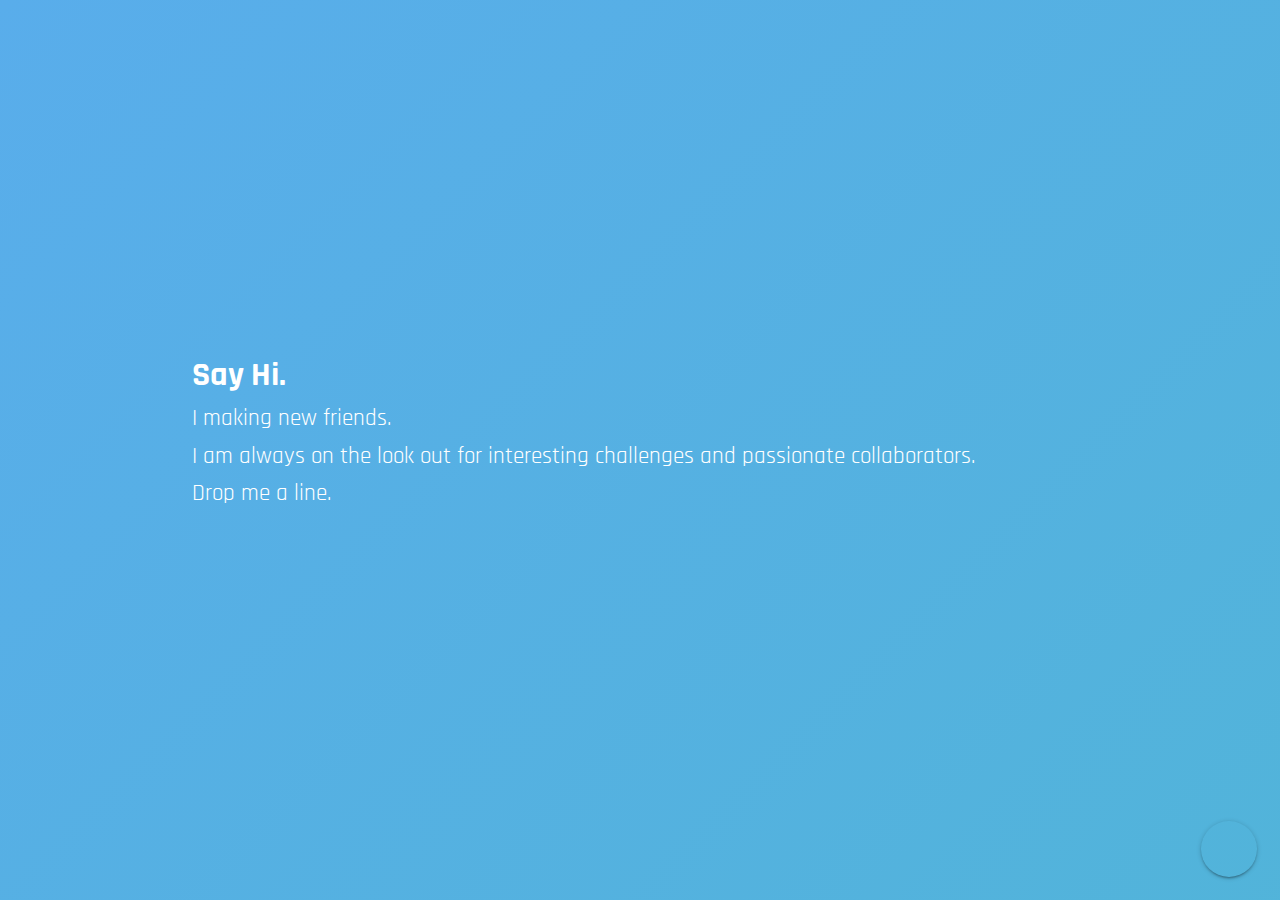
<file: contact.html>
<!DOCTYPE html>
<html lang="en">
<head>
    <meta charset="UTF-8">
    <meta name="viewport" content="width=device-width, initial-scale=1.0">
    <meta http-equiv="X-UA-Compatible" content="ie=edge">
    <title>Sharon Chien</title>
    <link rel="stylesheet" href="assets/css/reset.css">
    <link rel="stylesheet" href="https://use.fontawesome.com/releases/v5.8.0/css/all.css" integrity="sha384-Mmxa0mLqhmOeaE8vgOSbKacftZcsNYDjQzuCOm6D02luYSzBG8vpaOykv9lFQ51Y" crossorigin="anonymous">
    <link href="https://fonts.googleapis.com/icon?family=Material+Icons" rel="stylesheet">
    <link rel="stylesheet" href="https://cdnjs.cloudflare.com/ajax/libs/materialize/1.0.0/css/materialize.min.css">    <link rel="stylesheet" href="assets/css/style.css">
    <link rel="shortcut icon" href="assets/images/favicon.ico" type="image/x-icon">
</head>
<body class="waveBG">
    <div class="container">
        <div class="fixed-action-btn">
            <a class="btn-floating btn-large">
                    <i class="fas fa-bars"></i>Menu
            </a>
            <ul>
                    <li><a class="btn-floating" href="./contact.html"><i class="fas fa-paper-plane"></i>Contact</a></li>
                    <li><a class="btn-floating" href="./work.html"><i class="fas fa-briefcase" ></i>Work</a></li>
                    <li><a class="btn-floating" href="./profile.html"><i class="fas fa-portrait"></i>About Me</a></li>
                <li><a class="btn-floating" href="./index.html"><i class="fas fa-igloo"></i>Home</a></li>
            </ul>
        </div>
        <div class="contact">
            <h4>Say Hi.</h4>
            <p>I <i class="fas fa-heart link"></i> making new friends.</p>
            <p>I am always on the look out for interesting challenges and passionate collaborators.</p>
            <p>Drop me a line.</p>
            <br>
            <a class="linkBTN" href="mailto:sharon.s.c.chien@gmail.com"><i class="fas fa-envelope-open-text"></i></a>
            <a class="linkBTN" href="https://www.linkedin.com/in/sharonchien/"><i class="fab fa-linkedin"></i></a>
            <a class="linkBTN" href="https://github.com/Kinla"><i class="fab fa-github"></i></a>
 
        </div>
    </div>      
 

    <script src="https://code.jquery.com/jquery-3.3.1.slim.min.js" integrity="sha384-q8i/X+965DzO0rT7abK41JStQIAqVgRVzpbzo5smXKp4YfRvH+8abtTE1Pi6jizo" crossorigin="anonymous"></script>
    <script src="assets/javascript/app.js"></script>
    <script src="https://cdnjs.cloudflare.com/ajax/libs/materialize/1.0.0/js/materialize.min.js"></script></body>
</html>
</file>
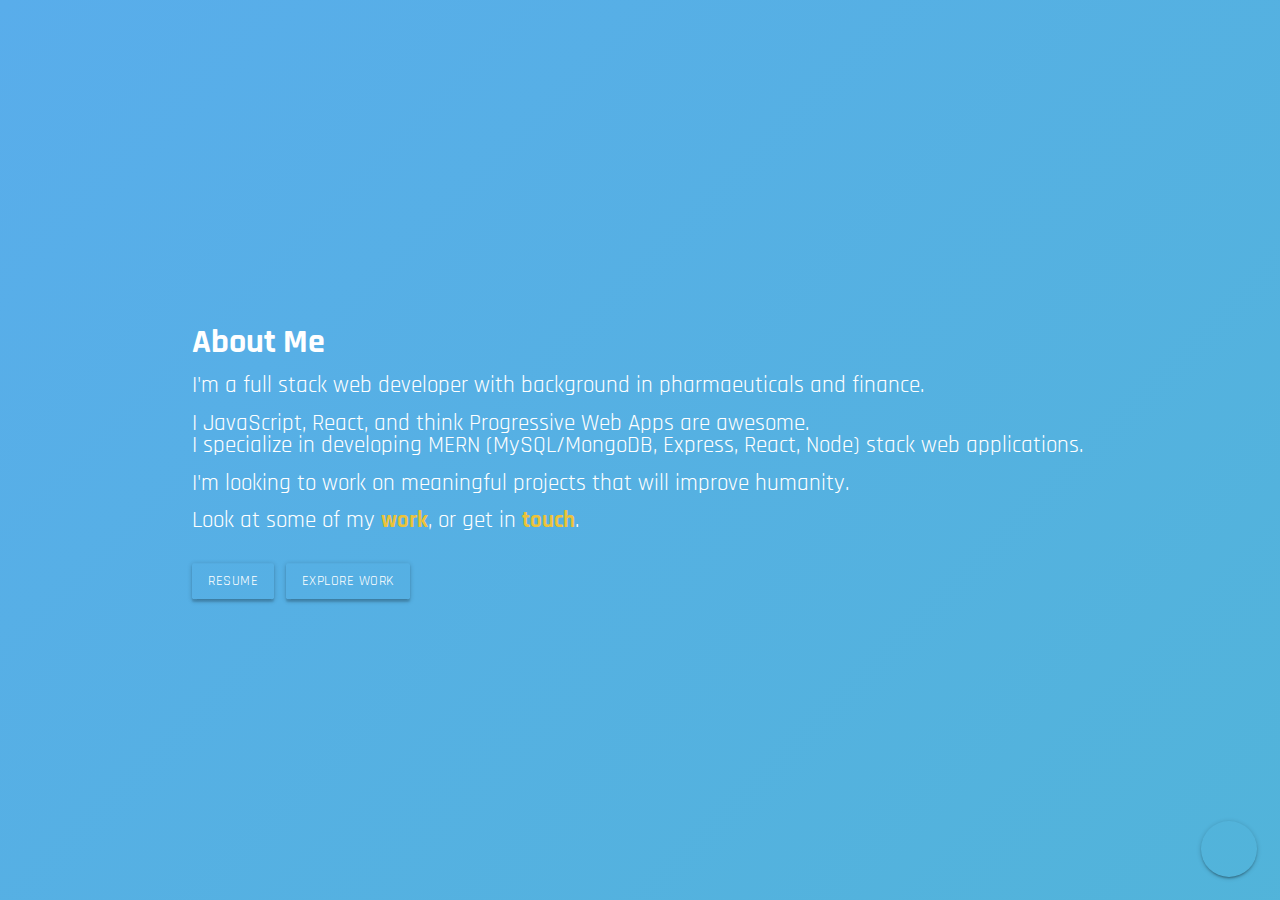
<file: profile.html>
<!DOCTYPE html>
<html lang="en">
<head>
    <meta charset="UTF-8">
    <meta name="viewport" content="width=device-width, initial-scale=1.0">
    <meta http-equiv="X-UA-Compatible" content="ie=edge">
    <title>Sharon Chien</title>
    <link rel="stylesheet" href="assets/css/reset.css">
    <link rel="stylesheet" href="https://use.fontawesome.com/releases/v5.8.0/css/all.css" integrity="sha384-Mmxa0mLqhmOeaE8vgOSbKacftZcsNYDjQzuCOm6D02luYSzBG8vpaOykv9lFQ51Y" crossorigin="anonymous">
    <link href="https://fonts.googleapis.com/icon?family=Material+Icons" rel="stylesheet">
    <link rel="stylesheet" href="https://cdnjs.cloudflare.com/ajax/libs/materialize/1.0.0/css/materialize.min.css">    <link rel="stylesheet" href="assets/css/style.css">
    <link rel="shortcut icon" href="assets/images/favicon.ico" type="image/x-icon">
</head>
<body class="waveBG">
    <div class="container">
        <div class="fixed-action-btn">
            <a class="btn-floating btn-large">
                    <i class="fas fa-bars"></i>Menu
            </a>
            <ul>
                    <li><a class="btn-floating" href="./contact.html"><i class="fas fa-paper-plane"></i>Contact</a></li>
                    <li><a class="btn-floating" href="./work.html"><i class="fas fa-briefcase" ></i>Work</a></li>
                    <li><a class="btn-floating" href="./profile.html"><i class="fas fa-portrait"></i>About Me</a></li>
                <li><a class="btn-floating" href="./index.html"><i class="fas fa-igloo"></i>Home</a></li>
            </ul>
        </div>
        <div class="profile">
            <h4>About Me</span></h4>
            <p>I'm a full stack web developer with background in pharmaeuticals and finance.</p>
            <p>I <i class="fas fa-heart link"></i> JavaScript, React, and think Progressive Web Apps are awesome.
            <br>I specialize in developing MERN (MySQL/MongoDB, Express, React, Node) stack web applications.</p>
            <p>I'm looking to work on meaningful projects that will improve humanity.</p>
            <p>Look at some of my <a class="link" href="./work.html">work</a>, or get in <a class="link" href="./contact.html">touch</a>.</p>
            <br>
            <a class="waves-effect waves-light btn" href="./assets/documents/SharonChien_CV_20191008.pdf" target="_blank">Resume</a>
            <a class="waves-effect waves-light btn" href="work.html">Explore Work</a>

        </div>      
    </div>

    <script src="https://code.jquery.com/jquery-3.3.1.slim.min.js" integrity="sha384-q8i/X+965DzO0rT7abK41JStQIAqVgRVzpbzo5smXKp4YfRvH+8abtTE1Pi6jizo" crossorigin="anonymous"></script>
    <script src="assets/javascript/app.js"></script>
    <script src="https://cdnjs.cloudflare.com/ajax/libs/materialize/1.0.0/js/materialize.min.js"></script></body>
</html>
</file>
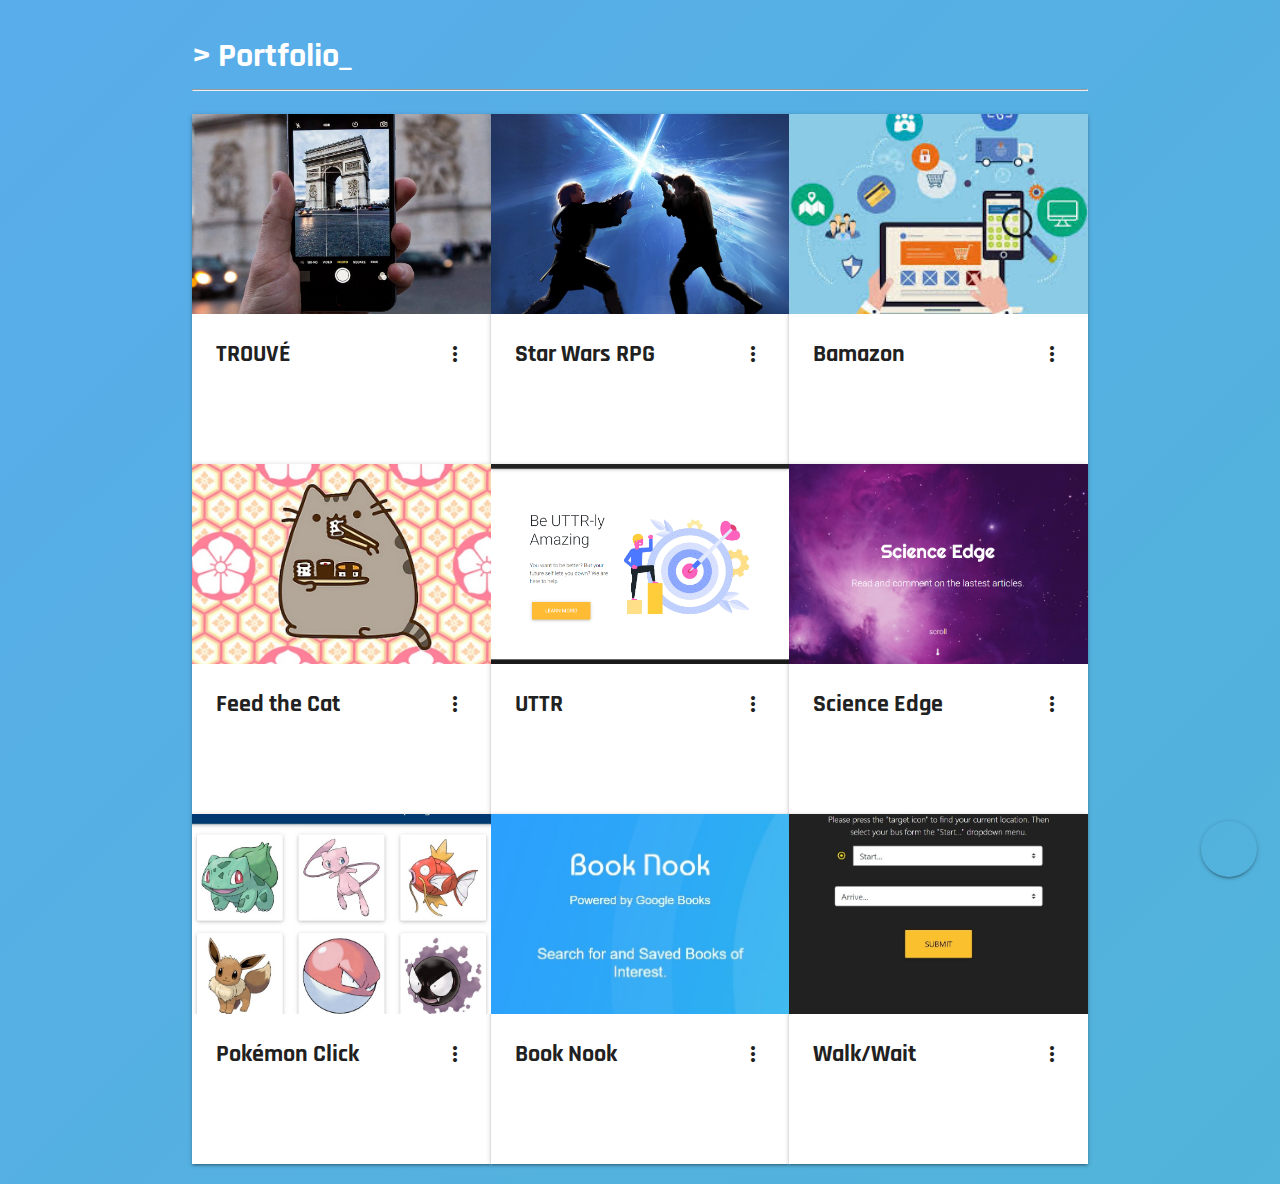
<file: work.html>
<!DOCTYPE html>
<html lang="en">
<head>
    <meta charset="UTF-8">
    <meta name="viewport" content="width=device-width, initial-scale=1.0">
    <meta http-equiv="X-UA-Compatible" content="ie=edge">
    <title>Sharon Chien</title>
    <link rel="stylesheet" href="assets/css/reset.css">
    <link rel="stylesheet" href="https://use.fontawesome.com/releases/v5.8.0/css/all.css" integrity="sha384-Mmxa0mLqhmOeaE8vgOSbKacftZcsNYDjQzuCOm6D02luYSzBG8vpaOykv9lFQ51Y" crossorigin="anonymous">
    <link href="https://fonts.googleapis.com/icon?family=Material+Icons" rel="stylesheet">
    <link rel="stylesheet" href="https://cdnjs.cloudflare.com/ajax/libs/materialize/1.0.0/css/materialize.min.css">    <link rel="stylesheet" href="assets/css/style.css">
    <link rel="shortcut icon" href="assets/images/favicon.ico" type="image/x-icon">
</head>
<body class="waveBG">
    <div class="fixed-action-btn">
        <a class="btn-floating btn-large">
                <i class="fas fa-bars"></i>Menu
        </a>
        <ul>
                <li><a class="btn-floating" href="./contact.html"><i class="fas fa-paper-plane"></i>Contact</a></li>
                <li><a class="btn-floating" href="./work.html"><i class="fas fa-briefcase" ></i>Work</a></li>
                <li><a class="btn-floating" href="./profile.html"><i class="fas fa-portrait"></i>About Me</a></li>
            <li><a class="btn-floating" href="./index.html"><i class="fas fa-igloo"></i>Home</a></li>
        </ul>
    </div>

    <div class="container">
        <br>
        <h4 class="">> Portfolio_</h4>
        <hr>
        <br>
        <div class="row">
            <div class="card col s12 m6 l4">
                <div class="card-image waves-effect waves-block waves-light">
                    <img class="activator" src="./assets/images/Trouve.jpg">
                </div>
                <div class="card-content">
                    <span class="card-title activator grey-text text-darken-4">TROUVÉ<i class="material-icons right">more_vert</i></span>
                    <br><br>
                    <a href="https://kinla.github.io/Trouve/" target="_blank"><i class="fas fa-globe"></i></a>
                    <a href="https://github.com/Kinla/Trouve" target="_blank"><i class="fas fa-code"></i></a>
                </div>
                <div class="card-reveal">
                    <span class="card-title grey-text text-darken-4">TROUVÉ<i class="material-icons right">close</i></span>
                    <p>Trouvé is an easy to use mobile responsive application that allows for travellers to learn more about items that they may not know the name of on the fly. The audio playback feature is really important as it is just bad use of time to stare at a screen when you can be exploring the world.</p>
                    <p><span class="tech">Tech: </span>Google Vision API, MediaWiki API, ResponsiveVoice.JS, JavaScript, JQuery, BootStrap.</p>
                    <a href="https://kinla.github.io/Trouve/" target="_blank"><i class="fas fa-globe"></i></a>
                    <a href="https://github.com/Kinla/Trouve" target="_blank"><i class="fas fa-code"></i></a>
                </div>
            </div>
            <div class="card col s12 m6 l4">
                <div class="card-image waves-effect waves-block waves-light">
                    <img class="activator" src="./assets/images/SW.png">
                </div>
                <div class="card-content">
                    <span class="card-title activator grey-text text-darken-4">Star Wars RPG<i class="material-icons right">more_vert</i></span>
                    <br><br>
                    <a href="https://kinla.github.io/StarWarsGame/" target="_blank"><i class="fas fa-globe"></i></a>
                    <a href="https://github.com/Kinla/StarWarsGame" target="_blank"><i class="fas fa-code"></i></a>
                </div>
                <div class="card-reveal">
                    <span class="card-title grey-text text-darken-4">Star Wars RPG<i class="material-icons right">close</i></span>
                    <p>This is a simple Star Wars Themed RPG game where you can choose to be Obi-Wan Kenobi, Yoda, Darth Vader or Rey. Your must defeat all 3 other to win the game!</p>
                    <p><span class="tech">Tech: </span>JavaScript, JQuery, BootStrap.</p>
                    <a href="https://kinla.github.io/StarWarsGame/" target="_blank"><i class="fas fa-globe"></i></a>
                    <a href="https://github.com/Kinla/StarWarsGame" target="_blank"><i class="fas fa-code"></i></a>
                </div>
            </div>
            <div class="card col s12 m6 l4">
                <div class="card-image waves-effect waves-block waves-light">
                    <img class="activator" src="./assets/images/ecom.jfif">
                </div>
                <div class="card-content">
                    <span class="card-title activator grey-text text-darken-4">Bamazon<i class="material-icons right">more_vert</i></span>
                    <br><br>
                    <a href="https://github.com/Kinla/MySQL-Amazon" target="_blank"><i class="fas fa-code"></i></a>
                </div>
                <div class="card-reveal">
                    <span class="card-title grey-text text-darken-4">So Fruity<i class="material-icons right">close</i></span>
                    <p>This is a CLI based managmenet system for an Amazon-like store. This system allows for 1)Clients to browse and shop at the store; 2)Manager to manage the inventory; 3)Supervisor to monitor profit/sales and set up new departments.</p>
                    <p><span class="tech">Tech: </span>JavaScript, Node.js, MySQL, Inquirer, Chalk, Table, Figlet.</p>
                    <a href="https://github.com/Kinla/MySQL-Amazon" target="_blank"><i class="fas fa-code"></i></a>
                </div>
            </div>
            <div class="card col s12 m6 l4">
                <div class="card-image waves-effect waves-block waves-light">
                    <img class="activator" src="./assets/images/pusheen.jpg">
                </div>
                <div class="card-content">
                    <span class="card-title activator grey-text text-darken-4">Feed the Cat<i class="material-icons right">more_vert</i></span>
                    <br><br>
                    <a href="https://feedsushineko.herokuapp.com/" target="_blank"><i class="fas fa-globe"></i></a>
                    <a href="https://github.com/Kinla/sushiSQLized"target="_blank"><i class="fas fa-code"></i></a>
                </div>
                <div class="card-reveal">
                    <span class="card-title grey-text text-darken-4">Feed the Cat<i class="material-icons right">close</i></span>
                    <p>This is a sushi logger with MySQL, Node, Express, Handlebars and a homemade ORM (yum!). The application follows the MVC design pattern. It is deployed on Heroku.</p>
                    <p><span class="tech">Tech: </span>Javascript, MySQL, Sequelize, Node.js, Express, Handlebars</p>
                    <a href="https://feedsushineko.herokuapp.com/"target="_blank"><i class="fas fa-globe"></i></a>
                    <a href="https://github.com/Kinla/sushiSQLized"target="_blank"><i class="fas fa-code"></i></a>
                </div>
            </div>
            <div class="card col s12 m6 l4">
                <div class="card-image waves-effect waves-block waves-light">
                    <img class="activator" src="./assets/images/uttr.png">
                </div>
                <div class="card-content">
                    <span class="card-title activator grey-text text-darken-4">UTTR<i class="material-icons right">more_vert</i></span>
                    <br><br>
                    <a href="https://uttr.herokuapp.com/" target="_blank"><i class="fas fa-globe"></i></a>
                    <a href="https://github.com/Kinla/UTTR"target="_blank"><i class="fas fa-code"></i></a>
                </div>
                <div class="card-reveal">
                    <span class="card-title grey-text text-darken-4">UTTR<i class="material-icons right">close</i></span>
                    <p>UTTR is a community that brings together individuals seeking self improvement. UTTR users can  create commitment contracts that helps them achieve their goals.</p>
                    <p><span class="tech">Tech: </span>Javascript, MySQL, Sequelize, Node.js, Express, Handlebars, Passport, Firebase storage, Sparkpost</p>
                    <a href="https://uttr.herokuapp.com/"target="_blank"><i class="fas fa-globe"></i></a>
                    <a href="https://github.com/Kinla/UTTR"target="_blank"><i class="fas fa-code"></i></a>
                </div>
            </div>
            <div class="card col s12 m6 l4">
                <div class="card-image waves-effect waves-block waves-light">
                    <img class="activator" src="./assets/images/sciedge1.PNG">
                </div>
                <div class="card-content">
                    <span class="card-title activator grey-text text-darken-4">Science Edge<i class="material-icons right">more_vert</i></span>
                    <br><br>
                    <a href="https://sciedgenews.herokuapp.com/" target="_blank"><i class="fas fa-globe"></i></a>
                    <a href="https://github.com/Kinla/edgeNews"target="_blank"><i class="fas fa-code"></i></a>
                </div>
                <div class="card-reveal">
                    <span class="card-title grey-text text-darken-4">Science Endge<i class="material-icons right">close</i></span>
                    <p>Sci Edge is a web app that lets users view and leave comments on the latest innovation news scraped from How Stuff Works.</p>
                    <p><span class="tech">Tech: </span>HTML, CSS, Bootstrap, LazySizes, Javascript, jQuery, Axios, Cheerio, Express, Express-handlebars, handlebars-paginate, MongoDB, Mongoose</p>
                    <a href="https://sciedgenews.herokuapp.com/"target="_blank"><i class="fas fa-globe"></i></a>
                    <a href="https://github.com/Kinla/edgeNews"target="_blank"><i class="fas fa-code"></i></a>
                </div>
            </div>
            <div class="card col s12 m6 l4">
                <div class="card-image waves-effect waves-block waves-light">
                    <img class="activator" src="./assets/images/pokemon.jpg">
                </div>
                <div class="card-content">
                    <span class="card-title activator grey-text text-darken-4">Pokémon Click<i class="material-icons right">more_vert</i></span>
                    <br><br>
                    <a href="https://pokemon-click.herokuapp.com/" target="_blank"><i class="fas fa-globe"></i></a>
                    <a href="https://github.com/Kinla/Pokemon-Click"target="_blank"><i class="fas fa-code"></i></a>
                </div>
                <div class="card-reveal">
                    <span class="card-title grey-text text-darken-4">Pokémon Click<i class="material-icons right">close</i></span>
                    <p>Pokémon Click is a fun little memory game built with React. Player would have to "catch" all 12 pokemons to win the game. If the player accidentally click on the same Pokémon twice, they lose.</p>
                    <p><span class="tech">Tech: </span>HTML, CSS, Bootstrap, Javascript, React</p>
                    <a href="https://pokemon-click.herokuapp.com/"target="_blank"><i class="fas fa-globe"></i></a>
                    <a href="https://github.com/Kinla/Pokemon-Click"target="_blank"><i class="fas fa-code"></i></a>
                </div>
            </div>
            <div class="card col s12 m6 l4">
                <div class="card-image waves-effect waves-block waves-light">
                    <img class="activator" src="./assets/images/bnook.jpg">
                </div>
                <div class="card-content">
                    <span class="card-title activator grey-text text-darken-4">Book Nook<i class="material-icons right">more_vert</i></span>
                    <br><br>
                    <a href="https://bnook.herokuapp.com/" target="_blank"><i class="fas fa-globe"></i></a>
                    <a href="https://github.com/Kinla/Google-books"target="_blank"><i class="fas fa-code"></i></a>
                </div>
                <div class="card-reveal">
                    <span class="card-title grey-text text-darken-4">Book Nook<i class="material-icons right">close</i></span>
                    <p>Book Nook is a MERN stack Google Books Search app. This app requires the use of React components, helper/util functions, and utilize React lifecycle methods to query and display books based on user searches. It is also built with Node, Express and MongoDB so that users can save books to review or purchase later. Socket.io is also added to so all users of this application is notified when a new book is saved.</p>
                    <p><span class="tech">Tech: </span>HTML, CSS, Bootstrap, React, Javascript, Axios, Express, MongoDB, Mongoose, Node.js, Socket.io, Google Book API</p>
                    <a href="https://bnook.herokuapp.com/"target="_blank"><i class="fas fa-globe"></i></a>
                    <a href="https://github.com/Kinla/Google-books"target="_blank"><i class="fas fa-code"></i></a>
                </div>
            </div>            
            <div class="card col s12 m6 l4">
                <div class="card-image waves-effect waves-block waves-light">
                    <img class="activator" src="./assets/images/walkwait.jpg">
                </div>
                <div class="card-content">
                    <span class="card-title activator grey-text text-darken-4">Walk/Wait<i class="material-icons right">more_vert</i></span>
                    <br><br>
                    <a href="https://walkorwait.herokuapp.com/" target="_blank"><i class="fas fa-globe"></i></a>
                    <a href="https://github.com/walk-wait/WalkWaitApp"target="_blank"><i class="fas fa-code"></i></a>
                </div>
                <div class="card-reveal">
                    <span class="card-title grey-text text-darken-4">Walk/Wait<i class="material-icons right">close</i></span>
                    <p>Walk/Wait is a MERN stack decision making application built for Toronto commuters. It takes into two stops on any TTC route and lets the user know if they should walk, wait for the next bus or cab.</p>
                    <p><span class="tech">Tech: </span>HTML, CSS, Material Design Bootstrap, JavaScript, Node.js, Express, MySQL, Sequelize, Passport, JWT, React</p>
                    <a href="https://walkorwait.herokuapp.com//"target="_blank"><i class="fas fa-globe"></i></a>
                    <a href="https://github.com/walk-wait/WalkWaitApp"target="_blank"><i class="fas fa-code"></i></a>
                </div>
            </div>            
            
        </div>
    </div>

    <script src="https://code.jquery.com/jquery-3.3.1.slim.min.js" integrity="sha384-q8i/X+965DzO0rT7abK41JStQIAqVgRVzpbzo5smXKp4YfRvH+8abtTE1Pi6jizo" crossorigin="anonymous"></script>
    <script src="assets/javascript/app.js"></script>
    <script src="https://cdnjs.cloudflare.com/ajax/libs/materialize/1.0.0/js/materialize.min.js"></script></body>
</html>
</file>
<file: assets/css/style.css>
@import url('https://fonts.googleapis.com/css?family=Rajdhani');

html{
    min-height: 100%;
}

.btn-floating, .btn {
    background: transparent;
}

.intro, .profile, .contact {
    position: absolute;
    font-family: 'Rajdhani', sans-serif;
    color: white;
    z-index: 15;
    top: 50%;
    transform: translate(0%, -50%);
}

.intro h4, .profile h4, .contact h4, h4 {
    font-weight: bold;
    font-family: 'Rajdhani', sans-serif;
    color: white;
}

.profile p, .contact p, p {
    font-size:  1.5rem;
    margin-bottom: 1rem

}
.link, .linkBTN {
    font-weight: bold;
    color: rgb(236, 195, 58)
}

.linkBTN {
    font-size: 2rem;
    margin: .5rem;
}

.row .card {
    padding: 0;
    margin-left: auto;
    margin-right: auto;
}

.card, .card .card-image img {
    border-radius: 0;   
}

.card {
    height: 350px;
    font-family: 'Rajdhani', sans-serif;

}

.activator {
    max-height: 200px;
    object-fit: cover;
}

.card .card-title, .tech {
    font-weight: bold;
    margin-bottom: .5rem;
}

.card a {
    font-size: 1rem;
    margin-right: .5rem;
    
}

.btn {
    margin-right: .5rem;
}

.noContainer {
    margin-left: 1rem;
}


body {
/* Wave Color */
/* Permalink - use to edit and share this gradient: http://colorzilla.com/gradient-editor/#59adeb+0,42c2b5+52,34ce93+100 */
background: #59adeb;
/* Old browsers */
background: -moz-linear-gradient(-45deg, #59adeb 0%, #42c2b5 52%, #34ce93 100%);
/* FF3.6-15 */
background: -webkit-linear-gradient(-45deg, #59adeb 0%, #42c2b5 52%, #34ce93 100%);
/* Chrome10-25,Safari5.1-6 */
background: linear-gradient(135deg, #59adeb 0%, #42c2b5 52%, #34ce93 100%);
/* W3C, IE10+, FF16+, Chrome26+, Opera12+, Safari7+ */
filter: progid: DXImageTransform.Microsoft.gradient( startColorstr='#59adeb', endColorstr='#34ce93', GradientType=1);
/* IE6-9 fallback on horizontal gradient */
background-size: 600% 600%;
animation: waveColors 8s ease infinite;
/* End Wave Color */
}


/* Animation Wave Color */

@-webkit-keyframes waveColors {
0% {
    background-position: 0% 7%;
}
50% {
    background-position: 100% 94%;
}
100% {
    background-position: 0% 7%;
}
}

@keyframes waveColors {
0% {
    background-position: 0% 7%;
}
50% {
    background-position: 100% 94%;
}
100% {
    background-position: 0% 7%;
}
}


/* End Animation Wave Color */

/* Media Queries */

@media only screen and (min-width: 601px) {
    .row .card {
        margin-bottom: 0;
        margin-top: 0;
    }
}
</file>
